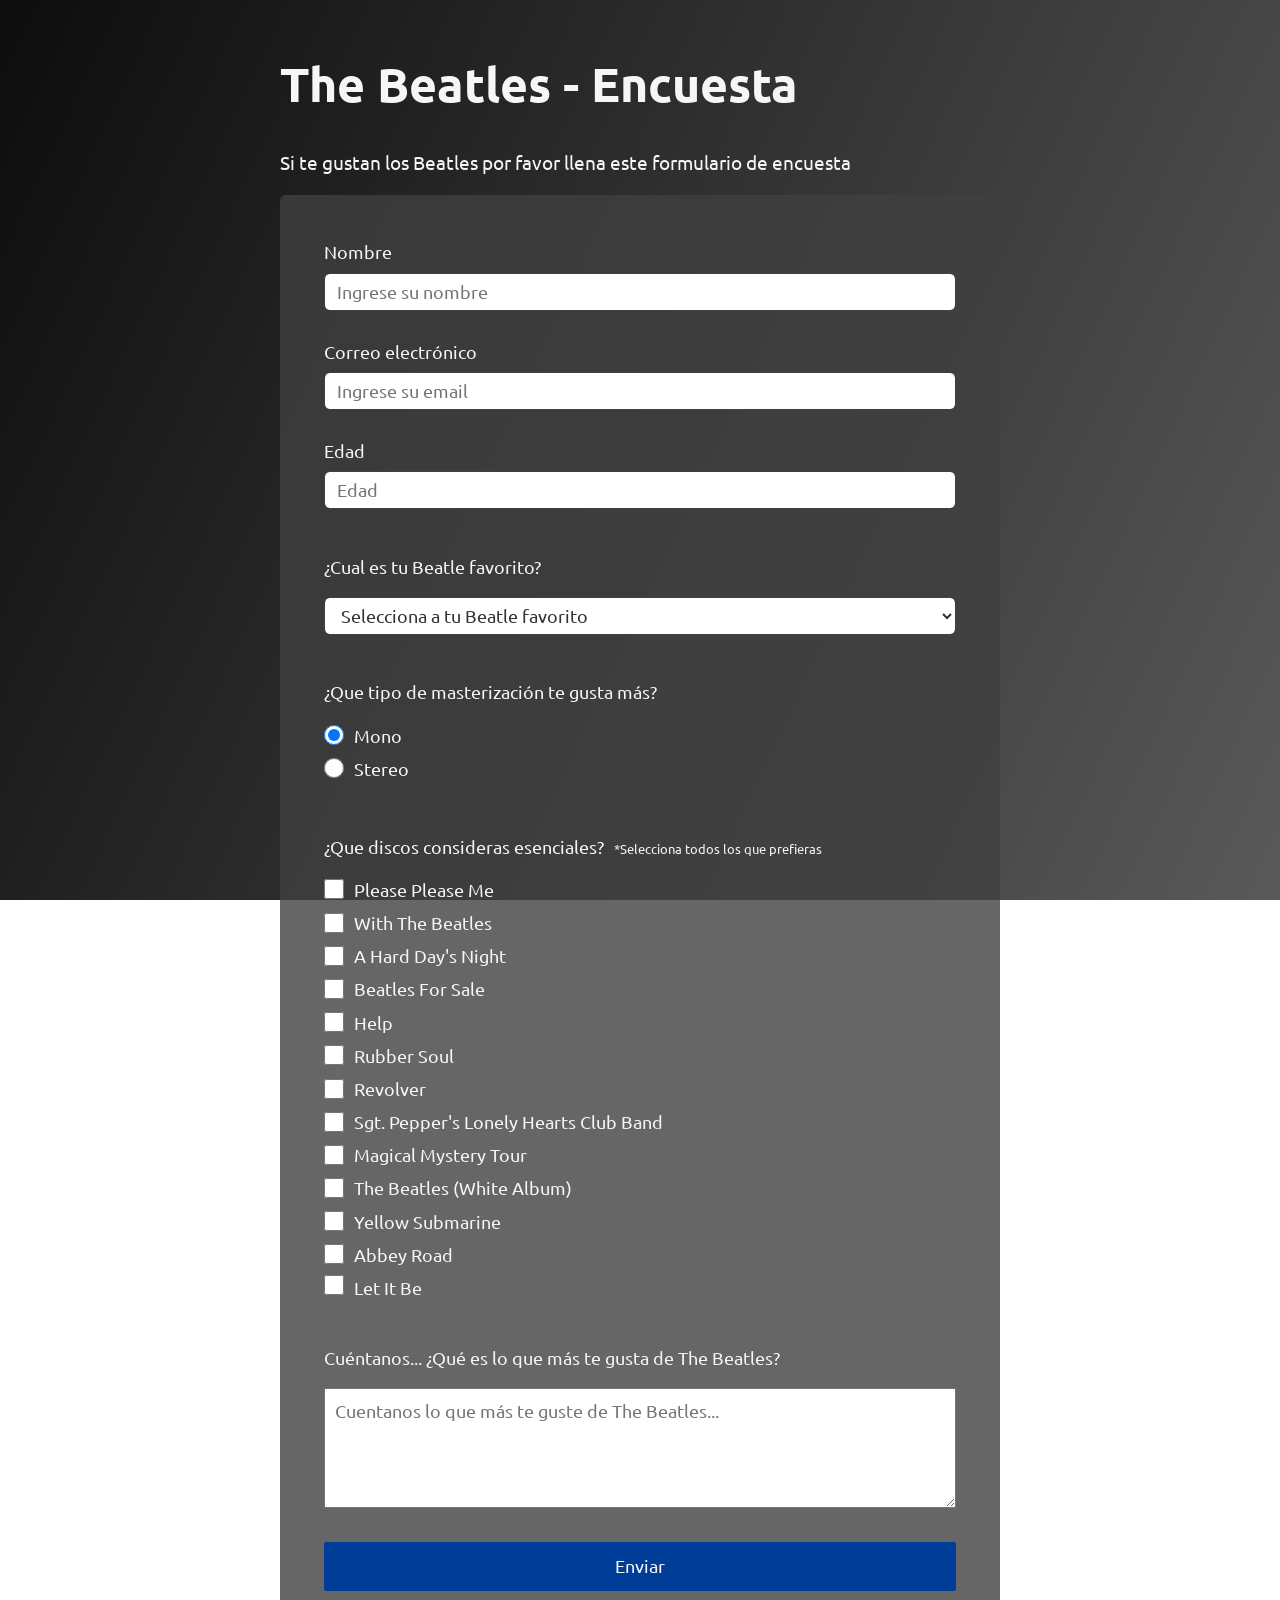
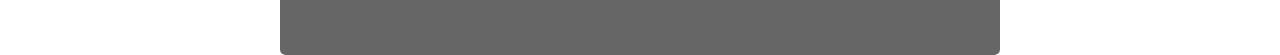
<file: form-beatle/index.html>
<!DOCTYPE html>
<html>

<head>
    <link href="style.css" rel="stylesheet" type="text/css" />
</head>

<body>
    <div class="container">
        <header class="header">
            <h1 id="title">The Beatles - Encuesta</h1>
            <p id="description">Si te gustan los Beatles por favor llena este formulario de encuesta</p>
            <form id="survey-form">
                <div class="form-group">
                    <label id="name-label" for="name">Nombre</label>
                    <input type="text" name="name" id="name" class="form-control" placeholder="Ingrese su nombre"
                        required />
                </div>
                <div class="form-group">
                    <label id="email-label" for="email">Correo electrónico</label>
                    <input type="email" name="email" id="email" class="form-control" placeholder="Ingrese su email"
                        required />
                </div>
                <div class="form-group">
                    <label id="number-label" for="number">Edad</label>
                    <input type="number" name="edad" id="number" class="form-control" min=10 max=99
                        placeholder="Edad" />
                </div>
                <div class="form-group">
                    <p>¿Cual es tu Beatle favorito?</p>
                    <select id="dropdown" name="favorite-beatle" class="form-control" required>
                        <option disabled selected value>Selecciona a tu Beatle favorito</option>
                        <option value="paul">Paul McCartney</option>
                        <option value="john">John Lennon</option>
                        <option value="george">George Harrison</option>
                        <option value="ringo">Ringo Starr</option>
                    </select>
                </div>
                <div class="form-group">
                    <p>¿Que tipo de masterización te gusta más?</p>
                    <label>
                        <input type="radio" name="type-master" value="mono" class="input-radio" checked />Mono
                    </label>
                    <label>
                        <input type="radio" name="type-master" value="stereo" class="input-radio" />Stereo
                    </label>
                </div>
                <div class="form-group">
                    <p>¿Que discos consideras esenciales?
                        <span class="pista">*Selecciona todos los que prefieras</span>
                    </p>
                    <label>
                        <input name="esencial" value="please-please-me" class="input-checkbox" type="checkbox" />Please
                        Please Me
                    </label>
                    <label>
                        <input name="esencial" value="with-the-beatles" class="input-checkbox" type="checkbox" />With
                        The Beatles
                    </label>
                    <label>
                        <input name="esencial" value="a-hard-days-night" class="input-checkbox" type="checkbox" />A Hard
                        Day's Night
                    </label>
                    <label>
                        <input name="esencial" value="beatles-for-sale" class="input-checkbox" type="checkbox" />Beatles
                        For Sale
                    </label>
                    <label>
                        <input name="esencial" value="help" class="input-checkbox" type="checkbox" />Help
                    </label>
                    <label>
                        <input name="esencial" value="rubber-soul" class="input-checkbox" type="checkbox" />Rubber Soul
                    </label>
                    <label>
                        <input name="esencial" value="revolver" class="input-checkbox" type="checkbox" />Revolver
                    </label>
                    <label>
                        <input name="esencial" value="sgt-pepper" class="input-checkbox" type="checkbox" />Sgt. Pepper's
                        Lonely Hearts Club Band
                    </label>
                    <label>
                        <input name="esencial" value="magical-mystery-tour" class="input-checkbox"
                            type="checkbox" />Magical Mystery Tour
                    </label>
                    <label>
                        <input name="esencial" value="white-album" class="input-checkbox" type="checkbox" />The Beatles
                        (White Album)
                    </label>
                    <label>
                        <input name="esencial" value="yellow-submarine" class="input-checkbox" type="checkbox" />Yellow
                        Submarine
                    </label>
                    <label>
                        <input name="esencial" value="abbey-road" class="input-checkbox" type="checkbox" />Abbey Road
                    </label>
                    <input name="esencial" value="let-it-be" class="input-checkbox" type="checkbox" />Let It Be
                    </label>
                </div>
                <div class="form-group">
                    <p>Cuéntanos... ¿Qué es lo que más te gusta de The Beatles?</p>
                    <textarea id="comentarios-finales" class="input-textarea" name="comentarios"
                        placeholder="Cuentanos lo que más te guste de The Beatles..."></textarea>
                </div>
                <div class="form-group">
                    <button type="submit" id="submit" class="submit-button" />Enviar</button>
                </div>
            </form>
        </header>
    </div>

</body>

</html>
</file>
<file: form-beatle/style.css>
@import url('https://fonts.googleapis.com/css?family=Ubuntu:200i,400&display=swap');

:root {
    --color-white: #f6f6f6;
    --color-darkgray: #404040;
    --color-darkgray-alpha: rgba(64, 64, 64, 0.8);
    --color-darkblue: #003d99;
}

*,
*::before,
*::after {
    box-sizing: border-box;
}

body {
    font-family: 'Ubuntu', sans-serif;
    font-size: 1.1rem;
    font-weight: 400;
    line-height: 1.4;
    color: var(--color-white);
    margin: 0;
}

body::before {
    content: '';
    position: fixed;
    top: 0;
    left: 0;
    height: 100%;
    width: 100%;
    z-index: -1;
    background: var(--color-darkgray);
    background-image: linear-gradient(115deg,
            rgba(0, 0, 0, 0.8),
            rgba(100, 100, 100, 0.7)),
        url(https://www.ft.com/__origami/service/image/v2/images/raw/https://d1e00ek4ebabms.cloudfront.net/production/0d919189-e664-4b0a-bb50-6327bd9f6bb8.jpg?source=next&amp;fit=scale-down&amp;quality=highest&amp;width=1067);
    background-size: cover;
    background-repeat: no-repeat;
    background-position: top;
}

h1 {
    font-size: 3rem;
}

#description {
    font-size: 1.2rem;
}

label {
    display: flex;
    align-items: center;
    font-size: 1.125rem;
    margin-bottom: 0.5rem;
}

input,
button,
select,
textarea {
    margin: 0;
    font-family: inherit;
    font-size: inherit;
    line-height: inherit;
}

button {
    border: none;
}

.pista {
    font-size: 0.8rem;
    margin-left: 0.4rem;
}

.container {
    width: 100%;
    margin: 3.125rem auto 0 auto;
}

@media (min-width: 576px) {
    .container {
        max-width: 540px;
    }
}

@media (min-width: 768px) {
    .container {
        max-width: 720px;
    }
}

form {
    background: var(--color-darkgray-alpha);
    padding: 2.5rem 0.625rem;
    border-radius: 0.35rem;
}

@media (min-width: 480px) {
    form {
        padding: 2.5rem;
    }
}

.form-group {
    margin: 0 auto 1.25rem auto;
    padding: 0.25rem;
}

.form-control {
    display: block;
    width: 100%;
    height: 2.375rem;
    padding: 0.375rem 0.75rem;
    color: #333;
    background-color: #fff;
    background-clip: padding-box;
    border: 1px solid var(--color-darkgray);
    border-radius: 0.35rem;
    transition: border-color 0.15s ease-in-out, box-shadow 0.15s ease-in-out;
}

.input-radio,
.input-checkbox {
    display: inline-block;
    margin-right: 0.625rem;
    min-height: 1.25rem;
    min-width: 1.25rem;
}

.input-textarea {
    min-height: 120px;
    width: 100%;
    padding: 0.625rem;
    resize: vertical;
}

.submit-button {
    display: block;
    width: 100%;
    padding: 0.75rem;
    background: var(--color-darkblue);
    color: inherit;
    border-radius: 2px;
    cursor: pointer;
}
</file>
